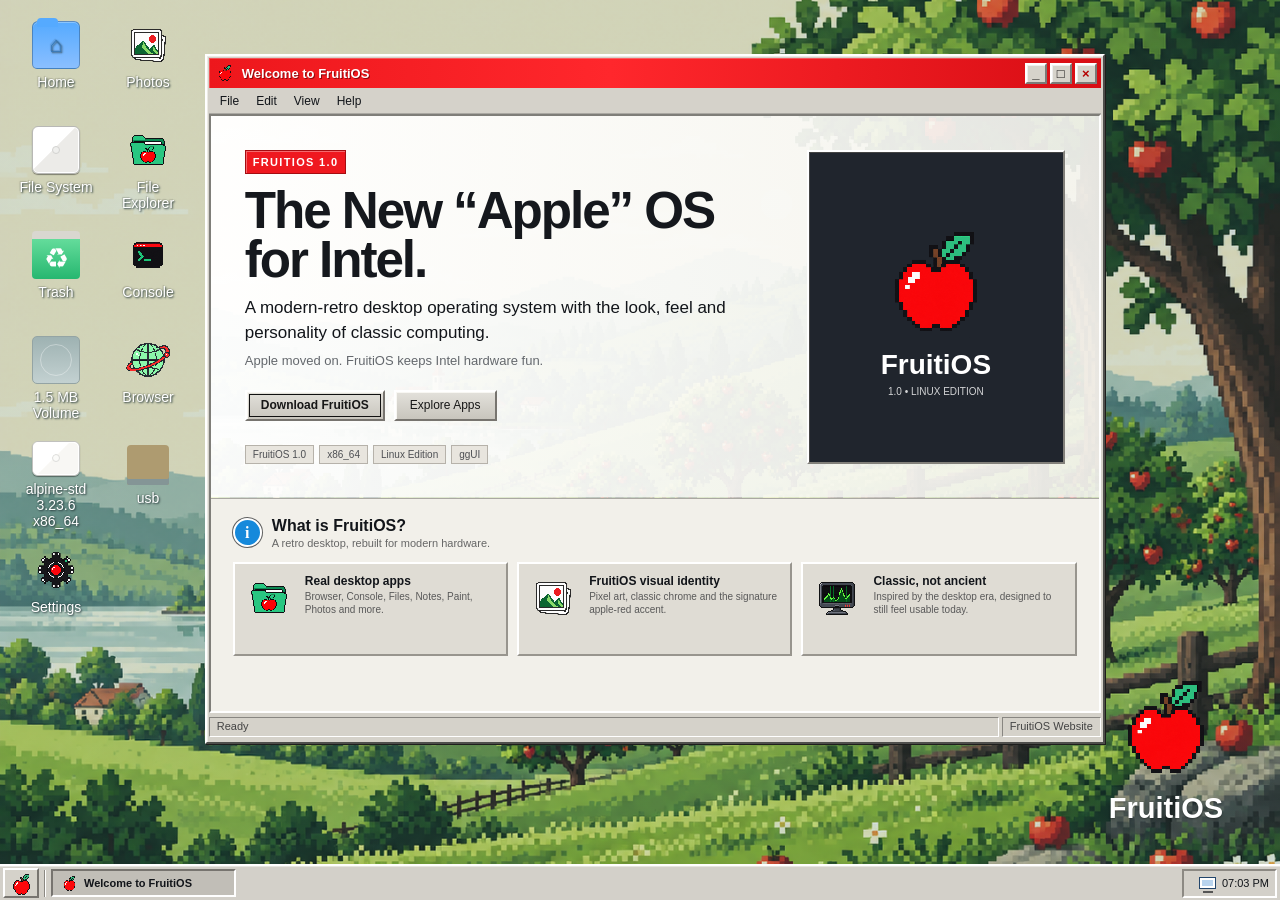
<file: index.html>
<!DOCTYPE html>
<html lang="en">
<head>
  <meta charset="UTF-8" />
  <meta name="viewport" content="width=device-width, initial-scale=1.0" />
  <meta name="description" content="FruitiOS 1.0 — a modern retro operating system for Intel hardware." />
  <title>FruitiOS - The New "Apple" OS for Intel</title>
  <link rel="stylesheet" href="styles.css" />
  <link rel="icon" href="/assets/favicon.ico">
</head>
<body>
  <!-- FruitiOS-style boot screen -->
  <div class="boot-screen" id="bootScreen" aria-label="FruitiOS startup screen">
    <div class="boot-center">
      <img src="assets/apple.png" class="boot-logo" alt="FruitiOS apple logo" />
      <div class="boot-name">FruitiOS 1.0</div>
      <div class="boot-progress"><span id="bootProgress"></span></div>
      <div class="boot-hint">Ensure your browser has JavaScript enabled.</div>
    </div>
  </div>

  <main class="desktop" id="desktop">
    <!-- Desktop shortcuts -->
    <div class="desktop-icons" aria-label="Desktop shortcuts">
      <button class="desktop-icon" data-window="welcomeWindow">
        <span class="folder-icon css-home-icon"><span>⌂</span></span>
        <span>Home</span>
      </button>

      <button class="desktop-icon" data-window="galleryWindow">
        <span class="icon-frame"><img src="assets/photos.png" alt="" /></span>
        <span>Photos</span>
      </button>

      <button class="desktop-icon" data-window="appsWindow">
        <span class="disk-icon"></span>
        <span>File System</span>
      </button>

      <button class="desktop-icon" data-window="appsWindow">
        <span class="icon-frame"><img src="assets/files.png" alt="" /></span>
        <span>File Explorer</span>
      </button>

      <button class="desktop-icon" data-notice="Trash is empty.">
        <span class="trash-icon">♻</span>
        <span>Trash</span>
      </button>

      <button class="desktop-icon" data-app="Console">
        <span class="icon-frame"><img src="assets/console.png" alt="" /></span>
        <span>Console</span>
      </button>

      <button class="desktop-icon" data-window="downloadWindow">
        <span class="volume-icon"></span>
        <span>1.5 MB<br />Volume</span>
      </button>

      <button class="desktop-icon" data-app="Browser">
        <span class="icon-frame"><img src="assets/browser.png" alt="" /></span>
        <span>Browser</span>
      </button>

      <button class="desktop-icon" data-notice="System image: alpine-std 3.23.6 x86_64">
        <span class="disk-icon light"></span>
        <span>alpine-std<br />3.23.6 x86_64</span>
      </button>

      <button class="desktop-icon" data-notice="USB device mounted.">
        <span class="usb-icon"></span>
        <span>usb</span>
      </button>

      <button class="desktop-icon" data-app="Settings">
        <span class="icon-frame"><img src="assets/settings.png" alt="" /></span>
        <span>Settings</span>
      </button>
    </div>

    <!-- Desktop branding, matching FruitiOS -->
    <div class="desktop-brand">
      <img src="assets/apple.png" alt="FruitiOS logo" />
      <div class="desktop-brand-name">FruitiOS</div>
      <div class="desktop-brand-version"></div>
    </div>

    <!-- Main welcome window -->
    <section class="window main-window active" id="welcomeWindow">
      <div class="window-titlebar drag-handle">
        <div class="window-title">
          <img src="assets/apple.png" alt="" />
          <span>Welcome to FruitiOS</span>
        </div>
        <div class="window-controls">
          <button class="window-control" data-minimize="welcomeWindow" aria-label="Minimize">_</button>
          <button class="window-control" data-maximize="welcomeWindow" aria-label="Maximize">□</button>
          <button class="window-control close" data-close="welcomeWindow" aria-label="Close">×</button>
        </div>
      </div>

      <div class="window-menubar">
        <button>File</button><button>Edit</button><button>View</button><button>Help</button>
      </div>

      <div class="window-body welcome-body">
        <div class="welcome-hero">
          <div class="welcome-copy">
            <div class="retro-badge">FRUITIOS 1.0</div>
            <h1>The New “Apple” OS for Intel.</h1>
            <p class="lead">A modern-retro desktop operating system with the look, feel and personality of classic computing.</p>
            <p class="subcopy">Apple moved on. FruitiOS keeps Intel hardware fun.</p>

            <div class="hero-actions">
              <button class="retro-button primary" data-window="downloadWindow">Download FruitiOS</button>
              <button class="retro-button" data-window="appsWindow">Explore Apps</button>
            </div>

            <div class="system-strip">
              <span>FruitiOS 1.0</span>
              <span>x86_64</span>
              <span>Linux Edition</span>
              <span>ggUI</span>
            </div>
          </div>

          <div class="hero-logo-panel">
            <img src="assets/apple.png" class="hero-logo" alt="FruitiOS apple logo" />
            <strong>FruitiOS</strong>
            <span>1.0 • LINUX EDITION</span>
          </div>
        </div>

        <div class="welcome-section">
          <div class="section-heading">
            <span class="section-icon">i</span>
            <div>
              <strong>What is FruitiOS?</strong>
              <small>A retro desktop, rebuilt for modern hardware.</small>
            </div>
          </div>

          <div class="feature-boxes">
            <button class="feature-box" data-window="appsWindow">
              <span class="mini-icon"><img src="assets/files.png" alt="" /></span>
              <b>Real desktop apps</b>
              <small>Browser, Console, Files, Notes, Paint, Photos and more.</small>
            </button>
            <button class="feature-box" data-window="galleryWindow">
              <span class="mini-icon"><img src="assets/photos.png" alt="" /></span>
              <b>FruitiOS visual identity</b>
              <small>Pixel art, classic chrome and the signature apple-red accent.</small>
            </button>
            <button class="feature-box" data-app="Task Manager">
              <span class="mini-icon"><img src="assets/tasks.png" alt="" /></span>
              <b>Classic, not ancient</b>
              <small>Inspired by the desktop era, designed to still feel usable today.</small>
            </button>
          </div>
        </div>
      </div>

      <div class="statusbar">
        <span>Ready</span>
        <span>FruitiOS Website</span>
      </div>
    </section>

    <!-- Apps -->
    <section class="window apps-window hidden" id="appsWindow">
      <div class="window-titlebar drag-handle">
        <div class="window-title"><img src="assets/files.png" alt="" /><span>FruitiOS Applications</span></div>
        <div class="window-controls">
          <button class="window-control" data-minimize="appsWindow">_</button>
          <button class="window-control" data-maximize="appsWindow">□</button>
          <button class="window-control close" data-close="appsWindow">×</button>
        </div>
      </div>
      <div class="window-menubar">
        <button>File</button><button>Edit</button><button>View</button><button>Tools</button><button>Help</button>
      </div>
      <div class="toolbar">
        <button class="tool-button">←</button>
        <button class="tool-button">→</button>
        <button class="tool-button">↑</button>
        <div class="address-bar">C:\FruitiOS\Applications</div>
      </div>
      <div class="window-body app-browser">
        <aside class="app-sidebar">
          <b>System Tasks</b>
          <button data-window="welcomeWindow">About FruitiOS</button>
          <button data-window="galleryWindow">View screenshots</button>
          <button data-window="downloadWindow">Download</button>
        </aside>
        <div class="app-grid">
          <button class="app-entry" data-app="Browser"><img src="assets/browser.png" alt="" /><span>Browser</span></button>
          <button class="app-entry" data-app="Calculator"><img src="assets/calculator.png" alt="" /><span>Calculator</span></button>
          <button class="app-entry" data-app="Console"><img src="assets/console.png" alt="" /><span>Console</span></button>
          <button class="app-entry" data-app="File Explorer"><img src="assets/files.png" alt="" /><span>File Explorer</span></button>
          <button class="app-entry" data-app="Tic Tac Toe"><img src="assets/game.png" alt="" /><span>Tic Tac Toe</span></button>
          <button class="app-entry" data-app="Notes"><img src="assets/notes.png" alt="" /><span>Notes</span></button>
          <button class="app-entry" data-app="Paint"><img src="assets/paint.png" alt="" /><span>Paint</span></button>
          <button class="app-entry" data-app="Photo Preview"><img src="assets/photos.png" alt="" /><span>Photo Preview</span></button>
          <button class="app-entry" data-app="Settings"><img src="assets/settings.png" alt="" /><span>Settings</span></button>
          <button class="app-entry" data-app="Task Manager"><img src="assets/tasks.png" alt="" /><span>Task Manager</span></button>
        </div>
      </div>
      <div class="statusbar"><span>10 object(s)</span><span>FruitiOS</span></div>
    </section>

    <!-- Generic app preview -->
    <section class="window app-preview-window hidden" id="appPreviewWindow">
      <div class="window-titlebar drag-handle">
        <div class="window-title"><img id="appPreviewTitleIcon" src="assets/apple.png" alt="" /><span id="appPreviewTitle">Application</span></div>
        <div class="window-controls">
          <button class="window-control" data-minimize="appPreviewWindow">_</button>
          <button class="window-control" data-maximize="appPreviewWindow">□</button>
          <button class="window-control close" data-close="appPreviewWindow">×</button>
        </div>
      </div>
      <div class="window-body app-preview-body">
        <div class="app-preview-top">
          <img id="appPreviewIcon" src="assets/apple.png" alt="" />
          <div>
            <h2 id="appPreviewName">Application</h2>
            <p id="appPreviewDescription">A FruitiOS application.</p>
          </div>
        </div>
        <div class="classic-group">
          <legend>Application information</legend>
          <div class="info-table">
            <span>Name</span><b id="appInfoName">Application</b>
            <span>Platform</span><b>FruitiOS 1.0</b>
            <span>Style</span><b>Native pixel UI caled: ggUI</b>
          </div>
        </div>
        <button class="retro-button" data-window="appsWindow">Back to Applications</button>
      </div>
      <div class="statusbar"><span>Ready</span><span>FruitiOS Application</span></div>
    </section>

    <!-- Gallery -->
    <section class="window gallery-window hidden" id="galleryWindow">
      <div class="window-titlebar drag-handle">
        <div class="window-title"><img src="assets/photos.png" alt="" /><span>Photo Preview - FruitiOS Screenshots</span></div>
        <div class="window-controls">
          <button class="window-control" data-minimize="galleryWindow">_</button>
          <button class="window-control" data-maximize="galleryWindow">□</button>
          <button class="window-control close" data-close="galleryWindow">×</button>
        </div>
      </div>
      <div class="window-menubar"><button>File</button><button>View</button><button>Image</button><button>Help</button></div>
      <div class="window-body gallery-body">
        <div class="gallery-tabs">
          <button class="gallery-tab active" data-gallery="desktop">Desktop</button>
          <button class="gallery-tab" data-gallery="boot">Startup</button>
          <button class="gallery-tab" data-gallery="wallpaper">Wallpaper</button>
        </div>
        <div class="gallery-stage">
          <img id="galleryImage" src="assets/desktop-reference.png" alt="FruitiOS desktop screenshot" />
        </div>
      </div>
      <div class="statusbar"><span id="galleryStatus">Desktop screenshot</span><span>100%</span></div>
    </section>

    <!-- Download -->
    <section class="window download-window hidden" id="downloadWindow">
      <div class="window-titlebar drag-handle">
        <div class="window-title"><img src="assets/apple.png" alt="" /><span>FruitiOS Setup</span></div>
        <div class="window-controls">
          <button class="window-control close" data-close="downloadWindow">×</button>
        </div>
      </div>
      <div class="window-body setup-body">
        <div class="setup-left">
          <img src="assets/apple.png" alt="FruitiOS" />
          <strong>FruitiOS<br />Setup</strong>
        </div>
        <div class="setup-content">
          <h2>Welcome to FruitiOS 1.0 Setup</h2>
          <p>This wizard will help you obtain the latest FruitiOS build.</p>
          <div class="classic-group">
            <legend>OS information</legend>
            <div class="info-table">
              <span>Version</span><b>1.0</b>
              <span>Architecture</span><b>x86_64 (64 Bit) Intel/AMD</b>
              <span>Firmware</span><b>UEFI Boot</b>
              <span>RAM</span><b>512MB+</b>
              <span>ISO Size</span><b>3.32GB</b>
              <span>Storage Required</span><b>16GB+</b>
              <span>USB Size</span><b>8GB+</b>
            </div>
          </div>
          <p class="setup-note">It is recommended to have 2GB or more RAM to ensure stability in performance though 512MB is the minimum required to boot. Secure boot MUST be disabled. Software Updates are directly available in the "Settings" app in FruitiOS and only work if you have installed the OS onto a disk. Builds for 32 bit and/or legacy systems will come out later. ARM builds will also come out later, the download links are just placeholders.</p>
        </div>
      </div>
      <div class="setup-footer">
        <button class="retro-button" data-close="downloadWindow">Cancel</button>
        <button class="retro-button primary" id="downloadButton" onclick="downloadWindow()">Download</button>
      </div>
    </section>

    <!-- Start menu -->
    <div class="start-menu hidden" id="startMenu">
      <div class="start-menu-rail">FruitiOS <span>1.0</span></div>
      <div class="start-menu-items">
        <button data-window="welcomeWindow"><img src="assets/apple.png" alt="" /><span><b>About FruitiOS</b><small>Welcome and project overview</small></span></button>
        <button data-window="appsWindow"><img src="assets/files.png" alt="" /><span><b>Applications</b><small>Browse FruitiOS apps</small></span></button>
        <button data-window="galleryWindow"><img src="assets/photos.png" alt="" /><span><b>Photos</b><small>View FruitiOS screenshots</small></span></button>
        <button data-app="Console"><img src="assets/console.png" alt="" /><span><b>Console</b><small>Open the terminal preview</small></span></button>
        <div class="start-separator"></div>
        <button data-window="downloadWindow"><img src="assets/apple.png" alt="" /><span><b>Download</b><small>Get FruitiOS</small></span></button>
        <button id="restartButton"><span class="restart-symbol">↻</span><span><b>Restart Website…</b><small>Show the startup screen again</small></span></button>
      </div>
    </div>

    <script>
      function downloadWindow() {
        window.open('/downloads.html', '_blank');
      }
      
    </script>

    <!-- Toast -->
    <div class="toast hidden" id="toast"></div>

    <!-- Taskbar -->
    <footer class="taskbar">
      <button class="start-button" id="startButton" aria-expanded="false">
        <img src="assets/apple.png" alt="" />
      </button>
      <div class="taskbar-divider"></div>
      <div class="task-buttons" id="taskButtons">
        <button class="task-button active" data-window="welcomeWindow"><img src="assets/apple.png" alt="" />Welcome to FruitiOS</button>
      </div>
      <div class="system-tray">
        <span class="tray-monitor"></span>
        <span id="clock">09:41</span>
      </div>
    </footer>
  </main>

  <script src="script.js"></script>
</body>
</html>
</file>
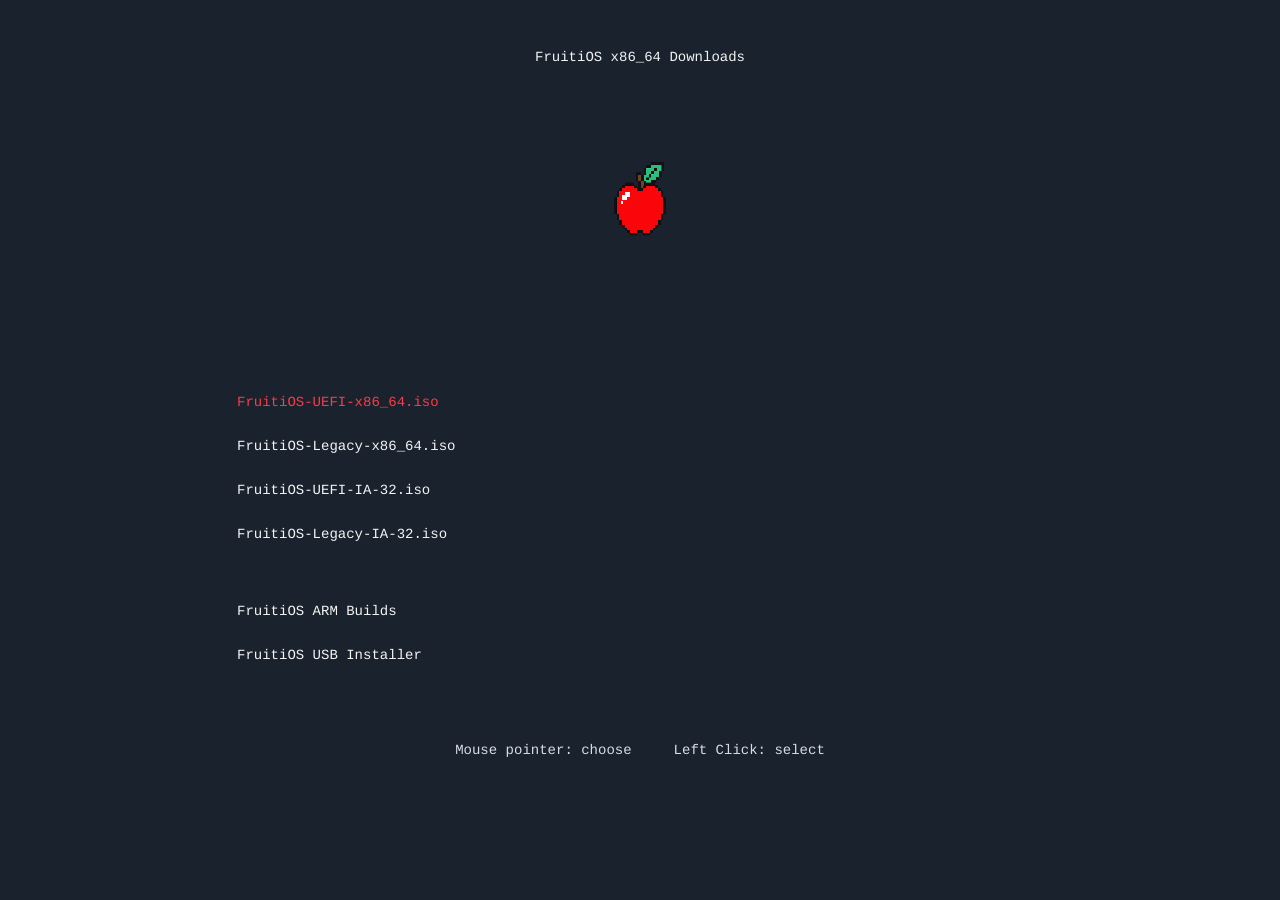
<file: downloads.html>
<!DOCTYPE html>
<html lang="en">
<head>
  <meta charset="UTF-8">
  <meta name="viewport" content="width=device-width, initial-scale=1.0">
  <title>FruitiOS Downloads x86_64</title>
  <meta name="theme-color" content="#1a222d">
  <link rel="icon" href="/assets/downloads.ico">
  <style>
    :root {
      --boot-bg: #1a222d;
      --boot-text: #f4f4f4;
      --boot-muted: #d8dde4;
      --boot-red: #ff3947;
    }

    * {
      box-sizing: border-box;
    }

    html,
    body {
      width: 100%;
      height: 100%;
      margin: 0;
      overflow: hidden;
      background: var(--boot-bg);
    }

    body {
      color: var(--boot-text);
      font-family: "Courier New", Courier, monospace;
      font-size: 14px;
      font-weight: 400;
      -webkit-font-smoothing: none;
      text-rendering: geometricPrecision;
      cursor: default;
    }

    .boot-screen {
      position: relative;
      width: 100%;
      height: 100dvh;
      min-height: 520px;
      background: var(--boot-bg);
    }

    .boot-title {
      position: absolute;
      top: 5.5%;
      left: 50%;
      transform: translateX(-50%);
      margin: 0;
      font-size: 14px;
      font-weight: 400;
      letter-spacing: 0;
      white-space: nowrap;
    }

    .fruit-logo {
      position: absolute;
      top: 16.8%;
      left: 50%;
      width: 82px;
      height: 96px;
      transform: translateX(-50%);
      image-rendering: pixelated;
      shape-rendering: crispEdges;
    }

    .boot-menu {
      position: absolute;
      top: 43.8%;
      left: max(7vw, calc(50% - 403px));
      width: min(806px, 86vw);
      margin: 0;
      padding: 0;
      list-style: none;
    }

    .boot-option {
      margin: 0 0 25px;
      padding: 0;
    }

    .boot-option.arm {
      margin-top: 58px;
    }

    .boot-option a {
      display: inline-block;
      color: var(--boot-text);
      text-decoration: none;
      outline: none;
      line-height: 1.35;
      white-space: nowrap;
    }

    .boot-option.selected a,
    .boot-option a:hover,
    .boot-option a:focus-visible {
      color: var(--boot-red);
    }

    .boot-help {
      position: absolute;
      left: 50%;
      bottom: 15.7%;
      transform: translateX(-50%);
      margin: 0;
      color: var(--boot-muted);
      font-size: 14px;
      white-space: pre;
      text-align: center;
    }

    /* Keep the layout bootloader-like on smaller screens. */
    @media (max-width: 720px) {
      body {
        font-size: 12px;
      }

      .boot-title,
      .boot-help {
        font-size: 12px;
      }

      .fruit-logo {
        width: 70px;
        height: 82px;
      }

      .boot-menu {
        left: 8vw;
        width: 84vw;
      }

      .boot-option {
        margin-bottom: 22px;
      }

      .boot-option.arm {
        margin-top: 48px;
      }

      .boot-option.usb {
        margin-top: 48px;
      }

      .boot-help {
        width: 92vw;
        white-space: normal;
        line-height: 1.7;
      }
    }

    @media (max-height: 620px) {
      .boot-title {
        top: 4%;
      }

      .fruit-logo {
        top: 12%;
        width: 64px;
        height: 75px;
      }

      .boot-menu {
        top: 37%;
      }

      .boot-option {
        margin-bottom: 16px;
      }

      .boot-option.arm {
        margin-top: 34px;
      }

      .boot-help {
        bottom: 7%;
      }
    }
  </style>
</head>

<body>
  <main class="boot-screen" aria-label="FruitiOS download selector">
    <h1 class="boot-title">FruitiOS x86_64 Downloads</h1>

    <!-- FruitiOS apple logo -->
    <a href="/index.html">
      <img class="fruit-logo" src="/assets/apple.png" href="/index.html" alt="FruitiOS">
    </a>
    
    <ul class="boot-menu" id="bootMenu">
      <li class="boot-option selected">
        <a href="https://huggingface.co/datasets/FruitiGaming/FruitiOS/resolve/main/FruitiOS-1.0-UEFI-x86_64.iso">FruitiOS-UEFI-x86_64.iso</a>
      </li>
      <li class="boot-option">
        <a href="javascript:void(0);" onclick="alert('FruitiOS-Legacy-x86_64.iso is not available yet. Check back later. Current builds availiable: FruitiOS-UEFI-x86_64.iso');">FruitiOS-Legacy-x86_64.iso</a>
      </li>
      <li class="boot-option">
        <a href="javascript:void(0);" onclick="alert('FruitiOS-UEFI-IA-32.iso is not available yet. Check back later. Current builds availiable: FruitiOS-UEFI-x86_64.iso');">FruitiOS-UEFI-IA-32.iso</a>
      </li>
      <li class="boot-option">
        <a href="javascript:void(0);" onclick="alert('FruitiOS-Legacy-IA-32.iso is not available yet. Check back later. Current builds availiable: FruitiOS-UEFI-x86_64.iso');">FruitiOS-Legacy-IA-32.iso</a>
      </li>

      <li class="boot-option arm">
        <a href="/downloads_arm.html">FruitiOS ARM Builds</a>
      </li>

      <li class="boot-option usb">
        <a href="/usb.html">FruitiOS USB Installer</a>
      </li>
    </ul>

    <p class="boot-help">Mouse pointer: choose     Left Click: select</p>
  </main>

  <script>
    (() => {
      const options = [...document.querySelectorAll(".boot-option")];
      let selectedIndex = 0;

      function select(index, focus = false) {
        selectedIndex = (index + options.length) % options.length;

        options.forEach((option, i) => {
          option.classList.toggle("selected", i === selectedIndex);
        });

        if (focus) {
          options[selectedIndex].querySelector("a").focus({
            preventScroll: true
          });
        }
      }

      options.forEach((option, index) => {
        const link = option.querySelector("a");

        option.addEventListener("mouseenter", () => select(index));
        link.addEventListener("focus", () => select(index));
        link.addEventListener("click", () => select(index));
      });

      document.addEventListener("keydown", (event) => {
        switch (event.key) {
          case "ArrowUp":
            event.preventDefault();
            select(selectedIndex - 1, true);
            break;

          case "ArrowDown":
            event.preventDefault();
            select(selectedIndex + 1, true);
            break;

          case "Enter":
            event.preventDefault();
            options[selectedIndex].querySelector("a").click();
            break;
        }
      });

      select(0);
    })();
  </script>
</body>
</html>
</file>
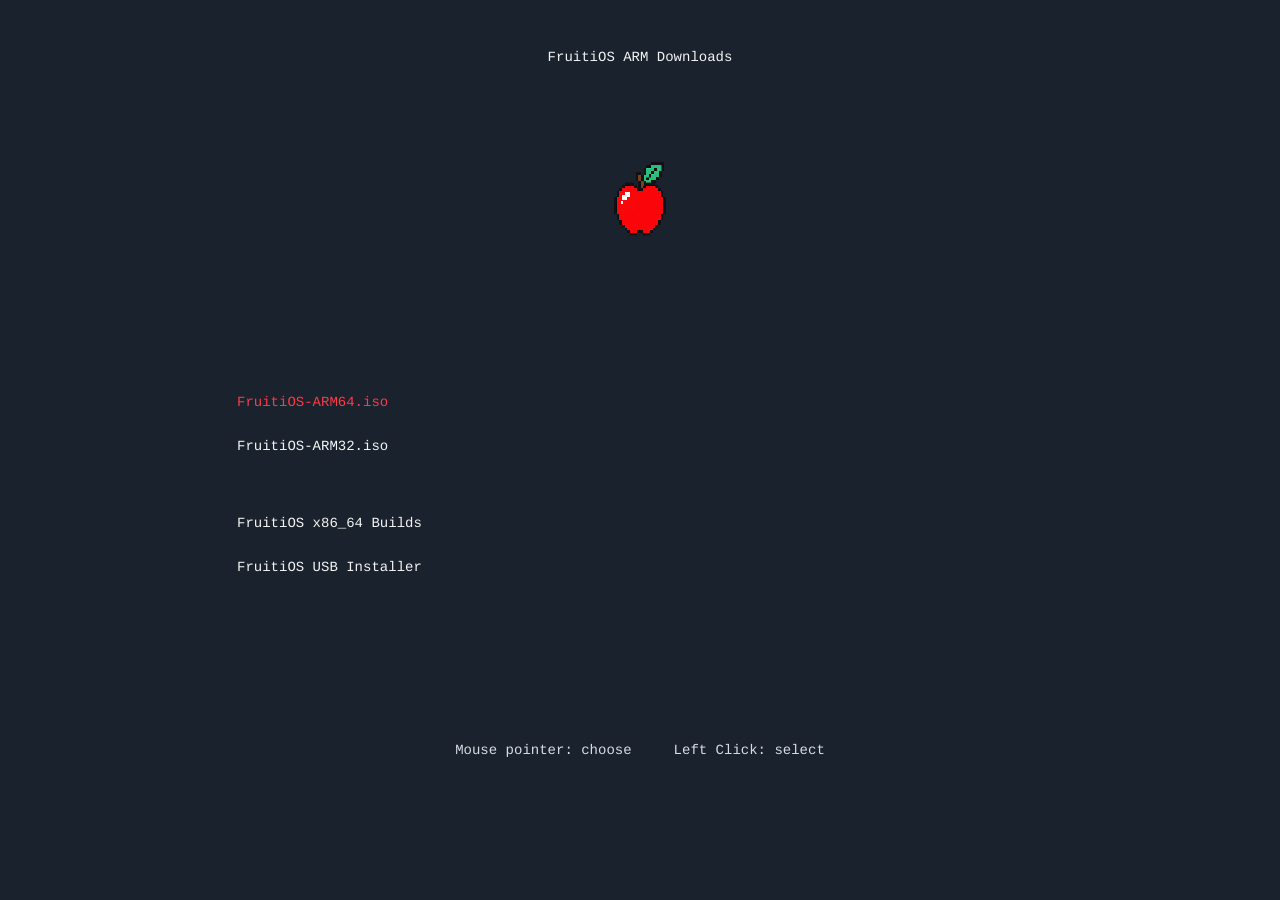
<file: downloads_arm.html>
<!DOCTYPE html>
<html lang="en">
<head>
  <meta charset="UTF-8">
  <meta name="viewport" content="width=device-width, initial-scale=1.0">
  <title>FruitiOS Downloads ARM</title>
  <meta name="theme-color" content="#1a222d">
  <link rel="icon" href="/assets/downloads.ico">
  <style>
    :root {
      --boot-bg: #1a222d;
      --boot-text: #f4f4f4;
      --boot-muted: #d8dde4;
      --boot-red: #ff3947;
    }

    * {
      box-sizing: border-box;
    }

    html,
    body {
      width: 100%;
      height: 100%;
      margin: 0;
      overflow: hidden;
      background: var(--boot-bg);
    }

    body {
      color: var(--boot-text);
      font-family: "Courier New", Courier, monospace;
      font-size: 14px;
      font-weight: 400;
      -webkit-font-smoothing: none;
      text-rendering: geometricPrecision;
      cursor: default;
    }

    .boot-screen {
      position: relative;
      width: 100%;
      height: 100dvh;
      min-height: 520px;
      background: var(--boot-bg);
    }

    .boot-title {
      position: absolute;
      top: 5.5%;
      left: 50%;
      transform: translateX(-50%);
      margin: 0;
      font-size: 14px;
      font-weight: 400;
      letter-spacing: 0;
      white-space: nowrap;
    }

    .fruit-logo {
      position: absolute;
      top: 16.8%;
      left: 50%;
      width: 82px;
      height: 96px;
      transform: translateX(-50%);
      image-rendering: pixelated;
      shape-rendering: crispEdges;
    }

    .boot-menu {
      position: absolute;
      top: 43.8%;
      left: max(7vw, calc(50% - 403px));
      width: min(806px, 86vw);
      margin: 0;
      padding: 0;
      list-style: none;
    }

    .boot-option {
      margin: 0 0 25px;
      padding: 0;
    }

    .boot-option.arm {
      margin-top: 58px;
    }

    .boot-option a {
      display: inline-block;
      color: var(--boot-text);
      text-decoration: none;
      outline: none;
      line-height: 1.35;
      white-space: nowrap;
    }

    .boot-option.selected a,
    .boot-option a:hover,
    .boot-option a:focus-visible {
      color: var(--boot-red);
    }

    .boot-help {
      position: absolute;
      left: 50%;
      bottom: 15.7%;
      transform: translateX(-50%);
      margin: 0;
      color: var(--boot-muted);
      font-size: 14px;
      white-space: pre;
      text-align: center;
    }

    /* Keep the layout bootloader-like on smaller screens. */
    @media (max-width: 720px) {
      body {
        font-size: 12px;
      }

      .boot-title,
      .boot-help {
        font-size: 12px;
      }

      .fruit-logo {
        width: 70px;
        height: 82px;
      }

      .boot-menu {
        left: 8vw;
        width: 84vw;
      }

      .boot-option {
        margin-bottom: 22px;
      }

      .boot-option.arm {
        margin-top: 48px;
      }

      .boot-option.usb {
        margin-top: 48px;
      }

      .boot-help {
        width: 92vw;
        white-space: normal;
        line-height: 1.7;
      }
    }

    @media (max-height: 620px) {
      .boot-title {
        top: 4%;
      }

      .fruit-logo {
        top: 12%;
        width: 64px;
        height: 75px;
      }

      .boot-menu {
        top: 37%;
      }

      .boot-option {
        margin-bottom: 16px;
      }

      .boot-option.arm {
        margin-top: 34px;
      }

      .boot-help {
        bottom: 7%;
      }
    }
  </style>
</head>

<body>
  <main class="boot-screen" aria-label="FruitiOS download selector">
    <h1 class="boot-title">FruitiOS ARM Downloads</h1>

    <!-- FruitiOS apple logo -->
    <a href="/index.html">
      <img class="fruit-logo" src="/assets/apple.png" href="/index.html" alt="FruitiOS">
    </a>

    <ul class="boot-menu" id="bootMenu">
      <li class="boot-option selected">
        <a href="javascript:void(0);" onclick="alert('FruitiOS-ARM64.iso is not available yet. Check back later. Current builds availiable: FruitiOS-UEFI-x86_64.iso');">FruitiOS-ARM64.iso</a>
      </li>
      <li class="boot-option">
        <a href="javascript:void(0);" onclick="alert('FruitiOS-ARM32.iso is not available yet. Check back later. Current builds availiable: FruitiOS-UEFI-x86_64.iso');">FruitiOS-ARM32.iso</a>
      </li>

      <li class="boot-option arm">
        <a href="/downloads.html">FruitiOS x86_64 Builds</a>
      </li>

      <li class="boot-option usb">
        <a href="/usb.html">FruitiOS USB Installer</a>
      </li>
    </ul>

    <p class="boot-help">Mouse pointer: choose     Left Click: select</p>
  </main>

  <script>
    (() => {
      const options = [...document.querySelectorAll(".boot-option")];
      let selectedIndex = 0;

      function select(index, focus = false) {
        selectedIndex = (index + options.length) % options.length;

        options.forEach((option, i) => {
          option.classList.toggle("selected", i === selectedIndex);
        });

        if (focus) {
          options[selectedIndex].querySelector("a").focus({
            preventScroll: true
          });
        }
      }

      options.forEach((option, index) => {
        const link = option.querySelector("a");

        option.addEventListener("mouseenter", () => select(index));
        link.addEventListener("focus", () => select(index));
        link.addEventListener("click", () => select(index));
      });

      document.addEventListener("keydown", (event) => {
        switch (event.key) {
          case "ArrowUp":
            event.preventDefault();
            select(selectedIndex - 1, true);
            break;

          case "ArrowDown":
            event.preventDefault();
            select(selectedIndex + 1, true);
            break;

          case "Enter":
            event.preventDefault();
            options[selectedIndex].querySelector("a").click();
            break;
        }
      });

      select(0);
    })();
  </script>
</body>
</html>
</file>
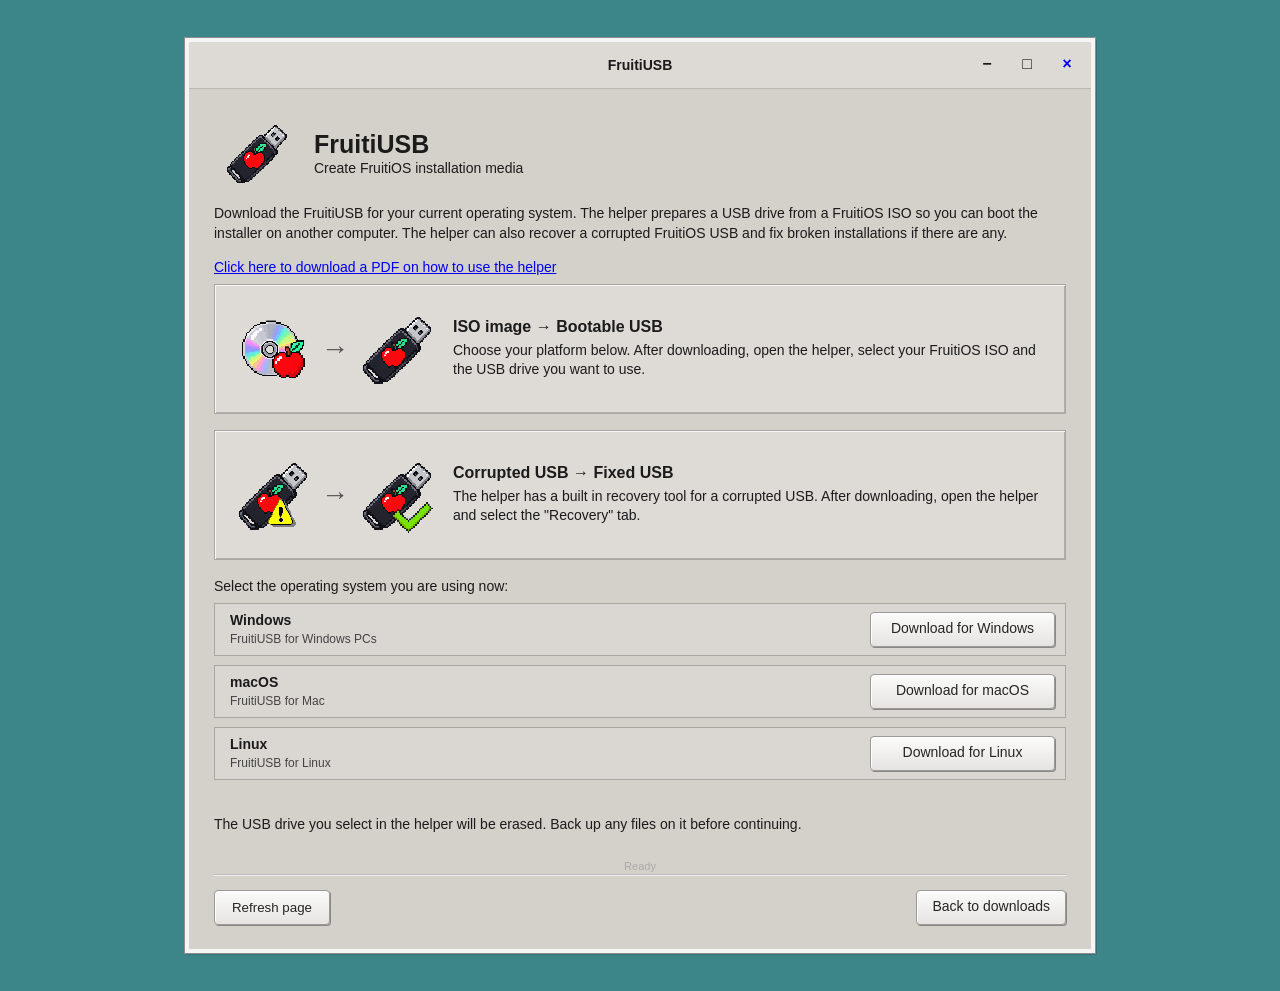
<file: usb.html>
<!DOCTYPE html>
<html lang="en">
<head>
  <meta charset="UTF-8">
  <meta name="viewport" content="width=device-width, initial-scale=1.0">
  <title>FruitiUSB</title>
  <meta name="theme-color" content="#3c8588">
  <link rel="icon" href="/assets/usb.ico">
  <style>
    :root {
      --desktop: #3c8588;
      --window: #d4d0ca;
      --titlebar: #ddd9d4;
      --line: #b8b3ac;
      --text: #1b1b1b;
      --button-top: #fbfbfb;
      --button-bottom: #e6e4e1;
      --button-border: #9b9995;
      --blue: #4a9dea;
    }

    * { box-sizing: border-box; }

    html, body {
      min-width: 100%;
      min-height: 100%;
      margin: 0;
    }

    body {
      min-height: 100vh;
      background: var(--desktop);
      color: var(--text);
      font-family: Arial, Helvetica, sans-serif;
      font-size: 14px;
      display: flex;
      align-items: center;
      justify-content: center;
      padding: 38px 20px;
    }

    .installer-window {
      width: min(910px, 96vw);
      min-height: 704px;
      background: var(--window);
      border: 4px solid #f5f5f5;
      box-shadow:
        0 0 0 1px #8e8e8e,
        2px 2px 0 rgba(0,0,0,.15);
      display: flex;
      flex-direction: column;
    }

    .titlebar {
      height: 47px;
      flex: 0 0 47px;
      background: var(--titlebar);
      border-bottom: 1px solid #bbb6af;
      display: grid;
      grid-template-columns: 1fr auto 1fr;
      align-items: center;
      padding: 0 16px;
      font-weight: 700;
      user-select: none;
    }

    .titlebar-title {
      grid-column: 2;
      text-align: center;
    }

    .window-controls {
      grid-column: 3;
      justify-self: end;
      display: flex;
      gap: 24px;
      font-family: monospace;
      font-size: 16px;
      align-items: center;
    }

    .window-controls span {
      width: 16px;
      text-align: center;
    }

    .content {
      flex: 1;
      padding: 31px 25px 24px;
      display: flex;
      flex-direction: column;
    }

    .close-button {
      text-decoration: none;
    }

    .heading {
      display: flex;
      align-items: center;
      gap: 24px;
      margin: 0 10px 17px;
    }

    .heading img {
      width: 66px;
      height: 66px;
      object-fit: contain;
      image-rendering: pixelated;
      flex: 0 0 auto;
    }

    .heading h1 {
      margin: 0 0 2px;
      font-size: 25px;
      line-height: 1.15;
    }

    .heading p {
      margin: 0;
      font-size: 14px;
    }

    .intro {
      margin: 0 0 13px;
      line-height: 1.45;
    }

    .media-panel {
      height: 130px;
      border: 1px solid #aaa7a2;
      background: #dedbd6;
      box-shadow:
        inset 1px 1px 0 #f7f7f7,
        inset -1px -1px 0 #b2afaa;
      display: flex;
      align-items: center;
      gap: 18px;
      padding: 17px 20px;
      margin-bottom: 16px;
    }

    .media-icons {
      display: flex;
      align-items: center;
      gap: 8px;
      flex: 0 0 auto;
    }

    .media-icons img {
      width: 76px;
      height: 76px;
      object-fit: contain;
      image-rendering: pixelated;
    }

    .media-arrow {
      font-size: 28px;
      color: #555;
      margin: 0 2px;
    }

    .media-copy strong {
      display: block;
      font-size: 16px;
      margin-bottom: 5px;
    }

    .media-copy p {
      margin: 0;
      line-height: 1.4;
    }

    .platform-label {
      margin: 2px 0 9px;
    }

    .platform-list {
      display: flex;
      flex-direction: column;
      gap: 9px;
    }

    .download-row {
      min-height: 52px;
      border: 1px solid #aaa7a2;
      background: #dad7d2;
      display: flex;
      align-items: center;
      justify-content: space-between;
      gap: 18px;
      padding: 8px 10px 8px 15px;
    }

    .platform-info {
      min-width: 0;
    }

    .platform-name {
      display: block;
      font-weight: 700;
      margin-bottom: 2px;
    }

    .platform-note {
      color: #444;
      font-size: 12px;
    }

    .classic-button {
      min-width: 185px;
      min-height: 35px;
      padding: 7px 15px;
      border: 1px solid var(--button-border);
      border-radius: 4px;
      background: linear-gradient(var(--button-top), var(--button-bottom));
      color: #252525;
      text-decoration: none;
      text-align: center;
      box-shadow:
        inset 1px 1px 0 #fff,
        1px 1px 0 #888;
      white-space: nowrap;
    }

    .classic-button:hover,
    .classic-button:focus-visible {
      background: #fff;
      outline: 2px solid var(--blue);
      outline-offset: 1px;
    }

    .classic-button:active {
      background: #d7d4cf;
      box-shadow: inset 1px 1px 2px #888;
      transform: translate(1px, 1px);
    }

    .spacer {
      flex: 1;
      min-height: 35px;
    }

    .status {
      margin: 0 0 27px;
      line-height: 1.35;
    }

    .progress-label {
      color: #aaa;
      text-align: center;
      font-size: 11px;
      margin-bottom: 2px;
    }

    .progress {
      height: 2px;
      background: #eee;
      border-top: 1px solid #bbb;
      margin-bottom: 14px;
    }

    .footer {
      display: flex;
      align-items: center;
      gap: 15px;
    }

    .footer .classic-button {
      min-width: 116px;
    }

    .footer .back {
      margin-left: auto;
    }

    @media (max-width: 650px) {
      body {
        align-items: flex-start;
        padding: 14px 8px;
      }

      .installer-window {
        min-height: calc(100vh - 28px);
      }

      .content {
        padding: 22px 16px 18px;
      }

      .heading {
        margin-left: 0;
        gap: 15px;
      }

      .heading img {
        width: 52px;
        height: 52px;
      }

      .heading h1 {
        font-size: 21px;
      }

      .media-panel {
        height: auto;
        align-items: flex-start;
      }

      .media-icons img {
        width: 54px;
        height: 54px;
      }

      .download-row {
        align-items: stretch;
        flex-direction: column;
      }

      .classic-button {
        width: 100%;
      }

      .window-controls {
        gap: 13px;
      }
    }
  </style>
</head>

<body>
  <main class="installer-window">
    <header class="titlebar">
      <div class="titlebar-title">FruitiUSB</div>
      <div class="window-controls" aria-hidden="true">
        <span>−</span>
        <span>□</span>
        <span><a class="close-button"href="/downloads.html">×</a></span>
      </div>
    </header>

    <section class="content">
      <div class="heading">
        <img src="/assets/usb.png" alt="">
        <div>
          <h1>FruitiUSB</h1>
          <p>Create FruitiOS installation media</p>
        </div>
      </div>

      <p class="intro">
        Download the FruitiUSB for your current operating system.
        The helper prepares a USB drive from a FruitiOS ISO so you can boot the installer on another computer.
        The helper can also recover a corrupted FruitiOS USB and fix broken installations if there are any.
      </p>

      <p class="platform-label"> <a href="/FruitiOS-USB.pdf">Click here to download a PDF on how to use the helper</a></p>
      
      <div class="media-panel">
        <div class="media-icons" aria-hidden="true">
          <img src="/assets/cd.png" alt="">
          <span class="media-arrow">→</span>
          <img src="/assets/usb.png" alt="">
        </div>

        <div class="media-copy">
          <strong>ISO image → Bootable USB</strong>
          <p>
            Choose your platform below. After downloading, open the helper,
            select your FruitiOS ISO and the USB drive you want to use.
          </p>
        </div>
      </div>

      <div class="media-panel">
        <div class="media-icons" aria-hidden="true">
          <img src="/assets/broken_usb.png" alt="">
          <span class="media-arrow">→</span>
          <img src="/assets/fixed_usb.png" alt="">
        </div>

        <div class="media-copy">
          <strong>Corrupted USB → Fixed USB</strong>
          <p>
            The helper has a built in recovery tool for a corrupted USB. After downloading, open the helper and select the "Recovery" tab.
          </p>
        </div>
      </div>

      <p class="platform-label">Select the operating system you are using now:</p>

      <div class="platform-list">
        <div class="download-row">
          <div class="platform-info">
            <span class="platform-name">Windows</span>
            <span class="platform-note">FruitiUSB for Windows PCs</span>
          </div>
          <a class="classic-button" href="FruitiUSB.exe">Download for Windows</a>
        </div>

        <div class="download-row">
          <div class="platform-info">
            <span class="platform-name">macOS</span>
            <span class="platform-note">FruitiUSB for Mac</span>
          </div>
          <a class="classic-button" href="FruitiUSB.dmg">Download for macOS</a>
        </div>

        <div class="download-row">
          <div class="platform-info">
            <span class="platform-name">Linux</span>
            <span class="platform-note">FruitiUSB for Linux</span>
          </div>
          <a class="classic-button" href="FruitiUSB.zip">Download for Linux</a>
        </div>
      </div>

      <div class="spacer"></div>

      <p class="status">
        The USB drive you select in the helper will be erased. Back up any files on it before continuing.
      </p>

      <div class="progress-label">Ready</div>
      <div class="progress"></div>

      <footer class="footer">
        <button class="classic-button" type="button" onclick="location.reload()">Refresh page</button>
        <a class="classic-button back" href="/downloads.html">Back to downloads</a>
      </footer>
    </section>
  </main>
</body>
</html>
</file>
<file: styles.css>
:root {
  --desktop-teal: #48797d;
  --taskbar: #d3d0c9;
  --chrome: #d5d2ca;
  --chrome-light: #ffffff;
  --chrome-mid: #b8b5ae;
  --chrome-dark: #6e6d6a;
  --window-red: #f3171c;
  --window-red-dark: #a9070c;
  --window-red-light: #ff5558;
  --ink: #12151a;
  --muted: #5d6269;
  --green: #18c77a;
  --boot: #1b212a;
  --blue-select: #0a4aa2;
}

* { box-sizing: border-box; }

html, body {
  width: 100%;
  min-height: 100%;
  margin: 0;
  font-family: Tahoma, "MS Sans Serif", Verdana, sans-serif;
  color: var(--ink);
  overflow: hidden;
}

button, input { font: inherit; }

button { color: inherit; }

body {
  background: var(--boot);
  image-rendering: auto;
}

.hidden { display: none !important; }

/* Boot */
.boot-screen {
  position: fixed;
  inset: 0;
  z-index: 9999;
  background: #1b212a;
  color: #fff;
  display: grid;
  place-items: center;
  transition: opacity .45s ease, visibility .45s ease;
}

.boot-screen.done {
  opacity: 0;
  visibility: hidden;
  pointer-events: none;
}

.boot-center {
  width: 360px;
  max-width: 80vw;
  text-align: center;
  transform: translateY(-1vh);
}

.boot-logo {
  width: 112px;
  height: 112px;
  object-fit: contain;
  image-rendering: pixelated;
  filter: drop-shadow(0 3px 0 rgba(0,0,0,.35));
}

.boot-name {
  margin-top: 14px;
  font-size: 17px;
  letter-spacing: .01em;
}

.boot-progress {
  width: 160px;
  height: 2px;
  margin: 26px auto;
  background: rgba(255,255,255,.08);
  overflow: hidden;
}

.boot-progress span {
  display: block;
  height: 100%;
  width: 0%;
  background: #ef1a33;
  transition: width .18s linear;
}

.boot-hint {
  color: #abb4c0;
  font-size: 16px;
}

/* Desktop */
.desktop {
  position: fixed;
  inset: 0;
  background-color: var(--desktop-teal);
  background-image:
    linear-gradient(rgba(43,95,98,.16), rgba(43,95,98,.16)),
    url("assets/orchard.png");
  background-position: center;
  background-size: cover;
  background-repeat: no-repeat;
  overflow: hidden;
}

.desktop::after {
  content: "";
  position: absolute;
  inset: 0 0 36px 0;
  background: rgba(20, 79, 79, .04);
  pointer-events: none;
}

.desktop-icons {
  position: absolute;
  z-index: 5;
  top: 18px;
  left: 15px;
  display: grid;
  grid-template-columns: 82px 82px;
  grid-auto-rows: 94px;
  gap: 11px 10px;
}

.desktop-icon {
  border: 0;
  background: transparent;
  color: white;
  text-shadow: 1px 1px 2px #26383a, -1px -1px 1px rgba(0,0,0,.15);
  width: 82px;
  min-height: 86px;
  padding: 2px;
  cursor: default;
  display: flex;
  flex-direction: column;
  align-items: center;
  justify-content: flex-start;
  gap: 5px;
  font-size: 14px;
  line-height: 1.15;
  text-align: center;
  border: 1px solid transparent;
}

.desktop-icon:hover,
.desktop-icon:focus-visible {
  background: rgba(8, 76, 118, .26);
  border-color: rgba(255,255,255,.25);
  outline: 0;
}

.icon-frame,
.desktop-icon > .disk-icon,
.desktop-icon > .volume-icon,
.desktop-icon > .usb-icon,
.desktop-icon > .trash-icon,
.desktop-icon > .folder-icon {
  width: 48px;
  height: 48px;
  display: grid;
  place-items: center;
}

.icon-frame img {
  width: 48px;
  height: 48px;
  object-fit: contain;
  image-rendering: pixelated;
}

.folder-icon {
  position: relative;
  border-radius: 6px 6px 5px 5px;
  background: linear-gradient(#55aaff, #8abfff);
  border: 1px solid rgba(50,90,130,.5);
  box-shadow: inset 0 1px 0 rgba(255,255,255,.3);
}

.folder-icon::before {
  content: "";
  position: absolute;
  top: -4px;
  left: 4px;
  width: 21px;
  height: 9px;
  border-radius: 4px 4px 0 0;
  background: #55aaff;
}

.folder-icon span {
  color: #3777b3;
  font-size: 22px;
  font-weight: bold;
}

.disk-icon {
  border-radius: 6px;
  background:
    linear-gradient(135deg, #fff 0 46%, #ecebe8 47% 100%);
  border: 1px solid #b8b8b5;
  box-shadow: inset 0 0 0 1px #fff, 0 1px 1px rgba(0,0,0,.4);
  position: relative;
}

.disk-icon::after {
  content: "";
  width: 6px;
  height: 6px;
  border: 1px solid #d2d2d0;
  border-radius: 50%;
  background: #efefed;
  position: absolute;
}

.disk-icon.light { filter: brightness(1.05); }

.volume-icon {
  border-radius: 5px;
  background: linear-gradient(#9eb2b2, #c3d1d1);
  border: 1px solid #94a4a4;
  position: relative;
}

.volume-icon::after {
  content: "";
  position: absolute;
  inset: 7px;
  border: 1px solid rgba(255,255,255,.35);
  border-radius: 50%;
}

.trash-icon {
  font-size: 28px;
  color: #fff;
  background: linear-gradient(#64dc9b, #26b770);
  border-radius: 4px;
  border-top: 8px solid #d9d7d0;
  text-shadow: none;
}

.usb-icon {
  width: 42px !important;
  height: 40px !important;
  border-radius: 4px 4px 2px 2px;
  background: #ae9b70;
  box-shadow: inset 0 -6px 0 #849596;
  margin-top: 4px;
}

.desktop-brand {
  position: absolute;
  z-index: 2;
  right: 54px;
  bottom: 69px;
  color: white;
  text-align: center;
  text-shadow: 0 1px 2px rgba(0,0,0,.35);
}

.desktop-brand img {
  width: 120px;
  height: 120px;
  object-fit: contain;
  image-rendering: pixelated;
}

.desktop-brand-name {
  font-size: 29px;
  font-weight: 800;
  margin-top: 1px;
}

.desktop-brand-version {
  font-size: 12px;
  margin-top: 6px;
  opacity: .95;
}

/* Windows */
.window {
  position: absolute;
  z-index: 20;
  min-width: 320px;
  background: var(--chrome);
  border: 2px solid;
  border-color: var(--chrome-light) #4e4e4b #4e4e4b var(--chrome-light);
  box-shadow:
    1px 1px 0 #1e1e1d,
    inset 1px 1px 0 #eceae5;
  padding: 2px;
  overflow: hidden;
}

.window.active { z-index: 40; }

.main-window {
  top: 6vh;
  left: 16vw;
  width: min(900px, 71vw);
  height: min(690px, calc(100vh - 90px));
}

.apps-window {
  top: 9vh;
  left: 21vw;
  width: min(860px, 70vw);
  height: min(650px, calc(100vh - 110px));
}

.gallery-window {
  top: 7vh;
  left: 19vw;
  width: min(900px, 72vw);
  height: min(680px, calc(100vh - 100px));
}

.download-window {
  top: 17vh;
  left: 28vw;
  width: min(670px, 60vw);
}

.app-preview-window {
  top: 18vh;
  left: 30vw;
  width: min(590px, 56vw);
}

.window.maximized {
  top: 4px !important;
  left: 4px !important;
  width: calc(100vw - 8px) !important;
  height: calc(100vh - 44px) !important;
}

.window-titlebar {
  height: 30px;
  background: linear-gradient(90deg, #ed171c 0%, #ff272c 45%, #d80d14 100%);
  color: white;
  display: flex;
  align-items: center;
  justify-content: space-between;
  padding: 3px 4px 3px 6px;
  cursor: default;
  user-select: none;
  box-shadow: inset 1px 1px 0 rgba(255,255,255,.25);
}

.window-title {
  min-width: 0;
  display: flex;
  align-items: center;
  gap: 7px;
  font-weight: 700;
  font-size: 13px;
  text-shadow: 1px 1px 0 #8e070b;
}

.window-title img {
  width: 20px;
  height: 20px;
  object-fit: contain;
  image-rendering: pixelated;
}

.window-controls {
  display: flex;
  gap: 3px;
}

.window-control {
  width: 22px;
  height: 21px;
  padding: 0;
  border: 2px solid;
  border-color: #fff #7b7a77 #7b7a77 #fff;
  background: #d6d3cb;
  color: #111;
  line-height: 15px;
  font-weight: bold;
  font-size: 13px;
  cursor: default;
  box-shadow: inset 1px 1px 0 #eee;
}

.window-control:active,
.retro-button:active,
.tool-button:active,
.start-button:active {
  border-color: #6e6d69 #fff #fff #6e6d69;
  box-shadow: inset 1px 1px 0 #8a8883;
}

.window-control.close {
  color: #b40000;
}

.window-menubar {
  height: 26px;
  display: flex;
  align-items: center;
  gap: 1px;
  padding: 1px 3px;
  border-bottom: 1px solid #aaa8a2;
  background: var(--chrome);
}

.window-menubar button {
  border: 0;
  background: transparent;
  padding: 3px 8px;
  font-size: 12px;
  cursor: default;
}

.window-menubar button:hover {
  background: #174ea6;
  color: white;
}

.window-body {
  background: #f5f4ef;
  border: 2px solid;
  border-color: #7f7e79 #fff #fff #7f7e79;
  overflow: auto;
}

.statusbar {
  height: 24px;
  display: flex;
  align-items: center;
  gap: 3px;
  background: var(--chrome);
  padding-top: 3px;
}

.statusbar span {
  min-width: 90px;
  height: 20px;
  padding: 2px 7px;
  border: 1px solid;
  border-color: #888681 #fff #fff #888681;
  font-size: 11px;
  color: #444;
}

.statusbar span:first-child { flex: 1; }

/* Welcome */
.welcome-body {
  height: calc(100% - 83px);
  background: #f2f0ea;
}

.welcome-hero {
  min-height: 320px;
  display: grid;
  grid-template-columns: 1.45fr .7fr;
  gap: 28px;
  padding: 34px;
  background:
    linear-gradient(90deg, rgba(255,255,255,.97), rgba(244,244,239,.93)),
    url("assets/orchard.png");
  background-size: cover;
  background-position: center;
  border-bottom: 1px solid #aaa8a2;
}

.welcome-copy h1 {
  max-width: 550px;
  margin: 12px 0 12px;
  font-size: clamp(33px, 4vw, 56px);
  line-height: .96;
  letter-spacing: -.04em;
  color: #15181d;
}

.retro-badge {
  display: inline-block;
  padding: 5px 7px;
  border: 1px solid #a50c11;
  background: #ef181f;
  color: #fff;
  font-size: 11px;
  font-weight: bold;
  letter-spacing: .12em;
  box-shadow: inset 1px 1px 0 rgba(255,255,255,.35);
}

.lead {
  max-width: 600px;
  font-size: 17px;
  line-height: 1.45;
  margin: 0 0 7px;
}

.subcopy {
  color: #64686d;
  margin: 0 0 22px;
  font-size: 13px;
}

.hero-actions {
  display: flex;
  flex-wrap: wrap;
  gap: 9px;
  margin-bottom: 24px;
}

.retro-button {
  min-height: 31px;
  padding: 4px 14px;
  border: 2px solid;
  border-color: #fff #77746f #77746f #fff;
  background: linear-gradient(#e3e1db, #c8c5bd);
  color: #171717;
  box-shadow: inset 1px 1px 0 #f8f7f3;
  cursor: default;
  font-size: 12px;
}

.retro-button.primary {
  font-weight: bold;
  outline: 1px solid #111;
  outline-offset: -5px;
}

.system-strip {
  display: flex;
  flex-wrap: wrap;
  gap: 5px;
}

.system-strip span {
  border: 1px solid #b6b2aa;
  background: #e8e5de;
  padding: 3px 7px;
  font-size: 10px;
  color: #4d4f53;
}

.hero-logo-panel {
  align-self: stretch;
  border: 2px solid;
  border-color: #fff #82807a #82807a #fff;
  background: #20252d;
  color: white;
  min-height: 238px;
  display: flex;
  flex-direction: column;
  align-items: center;
  justify-content: center;
  box-shadow: inset 1px 1px 0 #444;
}

.hero-logo-panel .hero-logo {
  width: 130px;
  height: 130px;
  object-fit: contain;
  image-rendering: pixelated;
}

.hero-logo-panel strong {
  font-size: 28px;
  margin-top: 2px;
}

.hero-logo-panel span {
  font-size: 10px;
  margin-top: 5px;
  opacity: .8;
}

.welcome-section {
  padding: 18px 22px 26px;
}

.section-heading {
  display: flex;
  align-items: center;
  gap: 10px;
  margin-bottom: 13px;
}

.section-heading strong,
.section-heading small { display: block; }

.section-heading small {
  color: #666;
  margin-top: 2px;
  font-size: 11px;
}

.section-icon {
  width: 29px;
  height: 29px;
  border-radius: 50%;
  background: #1689db;
  color: white;
  display: grid;
  place-items: center;
  font-weight: bold;
  font-family: Georgia, serif;
  border: 2px solid #fff;
  box-shadow: 0 0 0 1px #606060;
}

.feature-boxes {
  display: grid;
  grid-template-columns: repeat(3, 1fr);
  gap: 9px;
}

.feature-box {
  text-align: left;
  min-height: 94px;
  padding: 10px;
  border: 2px solid;
  border-color: #fff #98958e #98958e #fff;
  background: #dfdcd4;
  display: grid;
  grid-template-columns: 52px 1fr;
  grid-template-rows: auto 1fr;
  gap: 2px 8px;
  cursor: default;
}

.feature-box .mini-icon {
  grid-row: 1 / span 2;
}

.feature-box img {
  width: 48px;
  height: 48px;
  object-fit: contain;
  image-rendering: pixelated;
}

.feature-box b { font-size: 12px; }

.feature-box small {
  color: #595959;
  line-height: 1.3;
  font-size: 10px;
}

/* App browser */
.toolbar {
  height: 36px;
  display: flex;
  align-items: center;
  gap: 4px;
  padding: 3px 5px;
  border-bottom: 1px solid #9a9892;
}

.tool-button {
  width: 29px;
  height: 28px;
  border: 2px solid;
  border-color: #fff #85827c #85827c #fff;
  background: #d7d4cd;
}

.address-bar {
  flex: 1;
  height: 25px;
  padding: 4px 8px;
  background: white;
  border: 2px solid;
  border-color: #7f7e79 #fff #fff #7f7e79;
  font-size: 11px;
  color: #333;
}

.app-browser {
  height: calc(100% - 116px);
  display: grid;
  grid-template-columns: 175px 1fr;
  background: white;
}

.app-sidebar {
  background: #dfe8ed;
  border-right: 1px solid #a3acb2;
  padding: 14px 11px;
}

.app-sidebar b {
  display: block;
  margin-bottom: 10px;
  color: #174176;
  font-size: 11px;
}

.app-sidebar button {
  display: block;
  width: 100%;
  border: 0;
  background: transparent;
  text-align: left;
  padding: 5px 2px;
  font-size: 11px;
  color: #245792;
}

.app-grid {
  padding: 18px;
  display: grid;
  grid-template-columns: repeat(5, minmax(90px, 1fr));
  align-content: start;
  gap: 18px 8px;
  overflow: auto;
}

.app-entry {
  min-height: 105px;
  border: 1px solid transparent;
  background: transparent;
  padding: 5px;
  display: flex;
  flex-direction: column;
  align-items: center;
  gap: 6px;
  cursor: default;
  text-align: center;
  font-size: 11px;
}

.app-entry:hover,
.app-entry:focus-visible {
  background: #dceaff;
  border-color: #7aa9e7;
  outline: 0;
}

.app-entry img {
  width: 72px;
  height: 72px;
  object-fit: contain;
  image-rendering: pixelated;
}

/* App preview */
.app-preview-body {
  padding: 24px;
  min-height: 360px;
}

.app-preview-top {
  display: flex;
  align-items: center;
  gap: 20px;
  padding-bottom: 20px;
  border-bottom: 1px solid #b8b5ae;
}

.app-preview-top > img {
  width: 112px;
  height: 112px;
  object-fit: contain;
  image-rendering: pixelated;
}

.app-preview-top h2 {
  margin: 0 0 7px;
  font-size: 25px;
}

.app-preview-top p {
  margin: 0;
  color: #585c62;
  line-height: 1.45;
}

.classic-group {
  position: relative;
  margin: 22px 0 18px;
  padding: 19px 14px 13px;
  border: 2px groove #fff;
  background: #e4e1da;
}

.classic-group legend {
  position: absolute;
  top: -8px;
  left: 10px;
  background: #e4e1da;
  padding: 0 5px;
  font-size: 11px;
}

.info-table {
  display: grid;
  grid-template-columns: 130px 1fr;
  gap: 7px 10px;
  font-size: 11px;
}

.info-table span { color: #666; }

/* Gallery */
.gallery-body {
  height: calc(100% - 83px);
  background: #26282d;
  display: flex;
  flex-direction: column;
}

.gallery-tabs {
  background: #d5d2ca;
  border-bottom: 1px solid #888;
  padding: 4px 5px 0;
  display: flex;
  gap: 2px;
}

.gallery-tab {
  border: 2px solid;
  border-color: #fff #7c7974 #7c7974 #fff;
  background: #d0cdc5;
  padding: 5px 13px;
  font-size: 11px;
}

.gallery-tab.active {
  background: #fff;
  border-bottom-color: #fff;
}

.gallery-stage {
  flex: 1;
  display: grid;
  place-items: center;
  padding: 18px;
  overflow: auto;
}

.gallery-stage img {
  max-width: 100%;
  max-height: 100%;
  object-fit: contain;
  border: 1px solid #111;
  box-shadow: 0 8px 28px rgba(0,0,0,.42);
}

/* Setup */
.setup-body {
  min-height: 390px;
  display: grid;
  grid-template-columns: 180px 1fr;
  background: #eeece7;
}

.setup-left {
  background: #20252d;
  color: white;
  padding: 32px 20px;
  text-align: center;
  border-right: 1px solid #666;
}

.setup-left img {
  width: 120px;
  height: 120px;
  object-fit: contain;
  image-rendering: pixelated;
}

.setup-left strong {
  display: block;
  font-size: 23px;
  line-height: 1.05;
}

.setup-content {
  padding: 32px 30px;
}

.setup-content h2 {
  margin: 0 0 15px;
  font-size: 22px;
}

.setup-content p {
  font-size: 12px;
  line-height: 1.5;
  color: #555;
}

.setup-note { margin-top: 18px; }

.setup-footer {
  min-height: 52px;
  border-top: 1px solid #888;
  display: flex;
  align-items: center;
  justify-content: flex-end;
  gap: 8px;
  padding: 8px 10px;
  background: var(--chrome);
}

/* Start menu */
.start-menu {
  position: fixed;
  z-index: 900;
  bottom: 35px;
  left: 2px;
  width: 330px;
  height: 408px;
  display: grid;
  grid-template-columns: 42px 1fr;
  background: var(--chrome);
  border: 2px solid;
  border-color: #fff #40403e #40403e #fff;
  box-shadow: 2px 2px 0 rgba(0,0,0,.45);
}

.start-menu-rail {
  background: #20252d;
  color: white;
  writing-mode: vertical-rl;
  transform: rotate(180deg);
  padding: 12px 8px;
  font-size: 20px;
  font-weight: bold;
  letter-spacing: .03em;
}

.start-menu-rail span {
  color: #e71a21;
}

.start-menu-items {
  padding: 5px;
}

.start-menu-items button {
  width: 100%;
  min-height: 57px;
  border: 0;
  background: transparent;
  display: grid;
  grid-template-columns: 47px 1fr;
  align-items: center;
  gap: 7px;
  padding: 5px 7px;
  text-align: left;
  cursor: default;
}

.start-menu-items button:hover {
  background: var(--blue-select);
  color: white;
}

.start-menu-items img {
  width: 43px;
  height: 43px;
  object-fit: contain;
  image-rendering: pixelated;
}

.start-menu-items b,
.start-menu-items small { display: block; }

.start-menu-items b { font-size: 12px; }

.start-menu-items small {
  font-size: 9px;
  color: #5d5d5d;
  margin-top: 2px;
}

.start-menu-items button:hover small { color: #dce8ff; }

.start-separator {
  height: 1px;
  background: #8f8c85;
  border-bottom: 1px solid #fff;
  margin: 4px 5px;
}

.restart-symbol {
  width: 38px;
  height: 38px;
  border-radius: 50%;
  display: grid;
  place-items: center;
  background: #e31a21;
  color: white;
  font-size: 25px;
  font-weight: bold;
  margin-left: 3px;
}

/* Taskbar */
.taskbar {
  position: fixed;
  z-index: 1000;
  left: 0;
  right: 0;
  bottom: 0;
  height: 36px;
  background: var(--taskbar);
  border-top: 2px solid #fff;
  box-shadow: inset 0 1px 0 #e6e4df;
  display: flex;
  align-items: center;
  padding: 2px 3px;
}

.start-button {
  width: 36px;
  height: 30px;
  border: 2px solid;
  border-color: #fff #77746f #77746f #fff;
  background: #d5d2ca;
  padding: 1px;
  display: grid;
  place-items: center;
}

.start-button img {
  width: 27px;
  height: 27px;
  object-fit: contain;
  image-rendering: pixelated;
}

.start-button.open {
  border-color: #77746f #fff #fff #77746f;
  background: #c8c5be;
}

.taskbar-divider {
  width: 2px;
  height: 27px;
  margin: 0 5px;
  border-left: 1px solid #8b8882;
  border-right: 1px solid #fff;
}

.task-buttons {
  flex: 1;
  display: flex;
  min-width: 0;
  gap: 3px;
}

.task-button {
  width: min(185px, 21vw);
  height: 28px;
  min-width: 0;
  border: 2px solid;
  border-color: #fff #7a7772 #7a7772 #fff;
  background: #d7d4cd;
  display: flex;
  align-items: center;
  gap: 5px;
  padding: 2px 7px;
  font-size: 11px;
  white-space: nowrap;
  overflow: hidden;
  text-overflow: ellipsis;
}

.task-button.active {
  background: #c1beb7;
  border-color: #77746f #fff #fff #77746f;
  font-weight: bold;
}

.task-button img {
  width: 19px;
  height: 19px;
  object-fit: contain;
  image-rendering: pixelated;
}

.system-tray {
  height: 29px;
  min-width: 95px;
  padding: 0 6px;
  border: 2px solid;
  border-color: #8c8983 #fff #fff #8c8983;
  display: flex;
  align-items: center;
  justify-content: flex-end;
  gap: 6px;
  font-size: 11px;
}

.tray-monitor {
  width: 17px;
  height: 12px;
  border: 1px solid #23466c;
  background: #b9d4ee;
  box-shadow: inset 0 0 0 2px white;
  position: relative;
}

.tray-monitor::after {
  content: "";
  position: absolute;
  width: 10px;
  height: 2px;
  background: #555;
  left: 3px;
  bottom: -5px;
}

/* Toast */
.toast {
  position: fixed;
  z-index: 1200;
  right: 12px;
  bottom: 48px;
  width: min(330px, calc(100vw - 24px));
  padding: 12px 14px;
  background: #fffbe8;
  border: 2px solid;
  border-color: #fff #686864 #686864 #fff;
  box-shadow: 2px 2px 0 rgba(0,0,0,.3);
  font-size: 11px;
}

/* Responsive */
@media (max-width: 900px) {
  .desktop {
    overflow: auto;
  }

  .desktop-icons {
    display: none;
  }

  .desktop-brand {
    display: none;
  }

  .window {
    position: absolute !important;
    top: 12px !important;
    left: 12px !important;
    width: calc(100vw - 24px) !important;
    height: calc(100vh - 60px) !important;
    min-width: 0;
  }

  .main-window,
  .apps-window,
  .gallery-window,
  .download-window,
  .app-preview-window {
    width: calc(100vw - 24px);
  }

  .welcome-hero {
    grid-template-columns: 1fr;
    padding: 22px;
  }

  .hero-logo-panel {
    min-height: 190px;
  }

  .feature-boxes {
    grid-template-columns: 1fr;
  }

  .app-browser {
    grid-template-columns: 1fr;
  }

  .app-sidebar { display: none; }

  .app-grid {
    grid-template-columns: repeat(3, 1fr);
  }

  .setup-body {
    grid-template-columns: 1fr;
  }

  .setup-left {
    display: none;
  }
}

@media (max-width: 560px) {
  .welcome-copy h1 { font-size: 34px; }
  .welcome-hero { min-height: auto; }
  .hero-logo-panel { display: none; }
  .app-grid { grid-template-columns: repeat(2, 1fr); }
  .task-button { display: none; }
  .start-menu { width: calc(100vw - 4px); }
  .boot-center { transform: scale(.9); }
}
</file>
